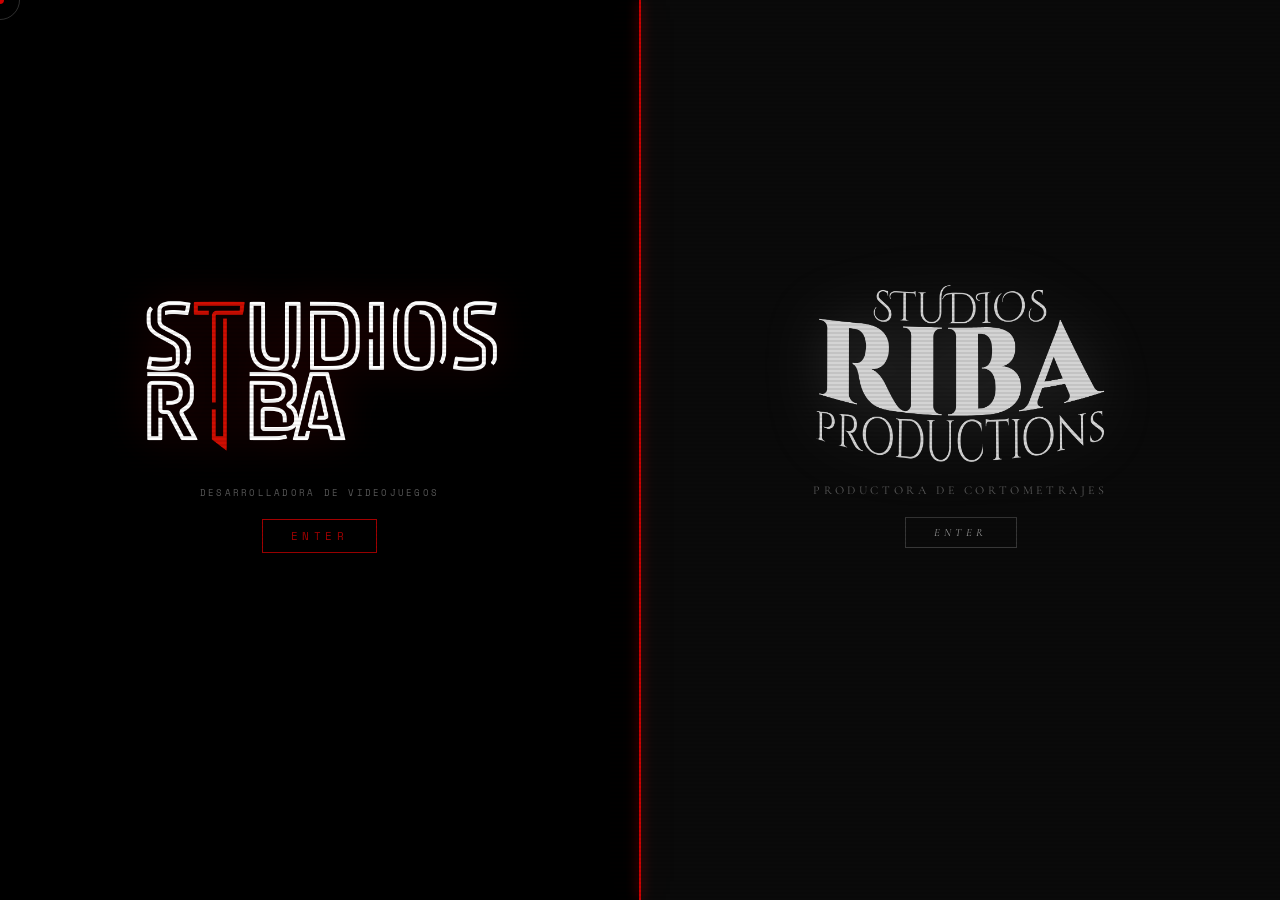
<file: index.html>
<!DOCTYPE html>
<html lang="es">
<head>
  <meta charset="UTF-8">
  <meta name="google-site-verification" content="TAxNUPT2bfT8zzuowsMSgGq5HZyC8T_v-_BbDSbmfPc" />
  <meta name="viewport" content="width=device-width, initial-scale=1.0">
  <meta name="description" content="Studios Riba — Desarrolladora independiente de videojuegos inmersivos y productora de cortometrajes de autor. Elige tu universo: Juega o mira.">
  <meta name="keywords" content="Studios Riba, videojuegos indie, cortometrajes, cine independiente, desarrollo de videojuegos, España">
  
  <!-- OpenGraph / Social Media -->
  <meta property="og:title" content="Studios Riba — Elige tu universo">
  <meta property="og:description" content="Desarrolladora independiente de videojuegos y productora de cortometrajes. Entra y elige tu universo.">
  <meta property="og:type" content="website">
  <meta property="og:image" content="/media/favicon.jpg">
  <meta property="og:url" content="https://studiosriba.github.io">
  
  <!-- Twitter -->
  <meta name="twitter:card" content="summary_large_image">
  <meta name="twitter:site" content="@_studiosriba">
  <meta name="twitter:title" content="Studios Riba — Elige tu universo">
  <meta name="twitter:description" content="Desarrolladora independiente de videojuegos y productora de cortometrajes. Entra y elige tu universo.">
  <meta name="twitter:image" content="/media/favicon.jpg">

  <title>Studios Riba — Elige tu universo</title>
  <!-- Google Fonts -->
  <link rel="preconnect" href="https://fonts.googleapis.com">
  <link rel="preconnect" href="https://fonts.gstatic.com" crossorigin>
  <link href="https://fonts.googleapis.com/css2?family=Bebas+Neue&family=Space+Mono:ital,wght@0,400;0,700;1,400&family=Cormorant+Garamond:ital,wght@0,300;0,400;0,600;0,700;1,300;1,400;1,600&family=Cormorant:ital,wght@0,300;0,400;1,300;1,400&display=swap" rel="stylesheet">
  <link rel="icon" type="image/jpeg" href="/media/favicon.jpg">
  <link rel="stylesheet" href="/style.css">
</head>
<body data-page="index" class="scanlines">

  <!-- ── LOADER ─────────────────────────────────────────────────── -->
  <div id="loader" role="status" aria-label="Cargando Studios Riba">
    <div class="loader-content">
      <img src="/media/StudiosRiba.png" alt="Studios Riba" class="loader-logo">
    </div>
  </div>

  <!-- ── PAGE FLASH ─────────────────────────────────────────────── -->
  <div id="page-flash" aria-hidden="true"></div>

  <!-- ── CURSOR ─────────────────────────────────────────────────── -->
  <div id="cursor-dot" aria-hidden="true"></div>
  <div id="cursor-trail" aria-hidden="true"></div>

  <!-- ── PARTICLES ──────────────────────────────────────────────── -->
  <canvas id="particle-canvas" aria-hidden="true"></canvas>

  <!-- ── SPLIT SCREEN ───────────────────────────────────────────── -->
  <main class="split-screen" id="main-content">

    <!-- LEFT: Studios Riba -->
    <section
      class="split-left"
      data-side="sr"
      role="button"
      tabindex="0"
      aria-label="Entrar a Studios Riba, desarrolladora de videojuegos">
      <div class="split-content">
        <div class="split-logo">
          <img src="/media/StudiosRiba.png" alt="Studios Riba logo" width="360" height="180">
        </div>
        <p class="split-sublabel">Desarrolladora de Videojuegos</p>
        <span class="split-label" aria-hidden="true">ENTER</span>
        <p class="split-description">
          Creando mundos interactivos desde el código hasta la experiencia.
        </p>
      </div>
    </section>

    <!-- Divider -->
    <div class="divider-line" aria-hidden="true"></div>

    <!-- RIGHT: Studios Riba Productions -->
    <section
      class="split-right"
      data-side="srp"
      role="button"
      tabindex="0"
      aria-label="Entrar a Studios Riba Productions, productora de cortometrajes">
      <div class="split-content">
        <div class="split-logo">
          <img src="/media/SRProductions.png" alt="Studios Riba Productions logo" width="360" height="180">
        </div>
        <p class="split-sublabel">Productora de Cortometrajes</p>
        <span class="split-label" aria-hidden="true">ENTER</span>
        <p class="split-description">
          Historias que trascienden la pantalla y perduran en la memoria.
        </p>
      </div>
    </section>

  </main>

  <script src="/script.js"></script>
</body>
</html>
</file>
<file: style.css>
/* ═══════════════════════════════════════════════════════════════════
   STUDIOS RIBA — style.css
   Global styles + per-page overrides via body[data-page]
   ═══════════════════════════════════════════════════════════════════ */

/* ── GOOGLE FONTS ───────────────────────────────────────────────── */
@import url('https://fonts.googleapis.com/css2?family=Bebas+Neue&family=Space+Mono:ital,wght@0,400;0,700;1,400&family=Cormorant+Garamond:ital,wght@0,300;0,400;0,600;0,700;1,300;1,400;1,600&family=Cormorant:ital,wght@0,300;0,400;1,300;1,400&display=swap');

/* ── CSS VARIABLES ──────────────────────────────────────────────── */
:root {
  --sr-red:    #CC0000;
  --sr-white:  #FFFFFF;
  --sr-black:  #000000;
  --sr-dark:   #1A1A1A;
  --sr-dark2:  #2A2A2A;
  --srp-silver:#C8C8C8;
  --srp-warm:  #F0EDE8;
  --srp-mid:   #888888;

  --transition-fast: 0.3s ease;
  --transition-med:  0.6s cubic-bezier(0.16, 1, 0.3, 1);
  --transition-slow: 1.2s cubic-bezier(0.16, 1, 0.3, 1);

  --font-sr-display: 'Bebas Neue', sans-serif;
  --font-sr-body:    'Space Mono', monospace;
  --font-srp-display:'Cormorant Garamond', serif;
  --font-srp-body:   'Cormorant', serif;
}

/* ── RESET ──────────────────────────────────────────────────────── */
*, *::before, *::after {
  margin: 0;
  padding: 0;
  box-sizing: border-box;
}

html {
  scroll-behavior: smooth;
  overflow-x: hidden;
}

body {
  background: #000;
  color: #fff;
  cursor: none;
  overflow-x: hidden;
  -webkit-font-smoothing: antialiased;
}

body[data-page="srp"] {
  cursor: auto;
}

body[data-page="srp"] #cursor-dot,
body[data-page="srp"] #cursor-trail {
  opacity: 0;
}

body[data-page="srp"] * {
  cursor: auto;
}

body[data-page="srp"] .srp-film-card,
body[data-page="srp"] .srp-film-link,
body[data-page="srp"] .srp-movie-modal-close {
  cursor: pointer;
}

/* ── SCROLLBAR ──────────────────────────────────────────────────── */
::-webkit-scrollbar { width: 4px; }
::-webkit-scrollbar-track { background: #000; }

body[data-page="studios-riba"] ::-webkit-scrollbar-thumb { background: var(--sr-red); }
body[data-page="index"]        ::-webkit-scrollbar-thumb { background: var(--sr-red); }
body[data-page="srp"]          ::-webkit-scrollbar-thumb { background: var(--srp-silver); }

/* ── TEXT SELECTION ─────────────────────────────────────────────── */
body[data-page="studios-riba"] ::selection,
body[data-page="index"]        ::selection {
  background: var(--sr-red);
  color: #000;
}
body[data-page="srp"] ::selection {
  background: var(--srp-silver);
  color: #000;
}

/* ── CANVAS / OVERLAY ───────────────────────────────────────────── */
#particle-canvas {
  position: fixed;
  top: 0; left: 0;
  width: 100%; height: 100%;
  z-index: 0;
  pointer-events: none;
}

/* ── SCANLINES (Studios Riba pages) ────────────────────────────── */
body.scanlines::after {
  content: '';
  position: fixed;
  inset: 0;
  pointer-events: none;
  z-index: 5;
  background: repeating-linear-gradient(
    0deg,
    transparent,
    transparent 2px,
    rgba(0,0,0,0.08) 2px,
    rgba(0,0,0,0.08) 4px
  );
  animation: scanMove 8s linear infinite;
}

@keyframes scanMove {
  from { background-position: 0 0; }
  to   { background-position: 0 100%; }
}

/* ── GRAIN OVERLAY (Productions) ───────────────────────────────── */
body.grain::before {
  content: '';
  position: fixed;
  inset: -50%;
  width: 200%; height: 200%;
  pointer-events: none;
  z-index: 5;
  opacity: 0.055;
  background-image: url("data:image/svg+xml,%3Csvg viewBox='0 0 256 256' xmlns='http://www.w3.org/2000/svg'%3E%3Cfilter id='noise'%3E%3CfeTurbulence type='fractalNoise' baseFrequency='0.9' numOctaves='4' stitchTiles='stitch'/%3E%3C/filter%3E%3Crect width='100%25' height='100%25' filter='url(%23noise)' opacity='1'/%3E%3C/svg%3E");
  background-size: 256px 256px;
  animation: grainShift 0.5s steps(1) infinite;
}

@keyframes grainShift {
  0%   { transform: translate(0, 0); }
  25%  { transform: translate(-5%, 3%); }
  50%  { transform: translate(3%, -5%); }
  75%  { transform: translate(-3%, 6%); }
  100% { transform: translate(5%, -2%); }
}

/* ═══════════════════════════════════════════════════════════════════
   CURSOR
   ═══════════════════════════════════════════════════════════════════ */
#cursor-dot, #cursor-trail {
  position: fixed;
  top: 0; left: 0;
  pointer-events: none;
  z-index: 9999;
  transform: translate(-50%, -50%);
  transition: opacity 0.3s ease;
  will-change: transform;
}

body.cursor-system {
  cursor: auto;
}

body.cursor-system #cursor-dot,
body.cursor-system #cursor-trail {
  opacity: 0;
}

#cursor-dot {
  width: 8px; height: 8px;
  border-radius: 50%;
  background: var(--sr-red);
  z-index: 10000;
}

#cursor-trail {
  width: 40px; height: 40px;
  border-radius: 50%;
  border: 1px solid rgba(255,255,255,0.18);
  transition: transform 0.08s linear, width 0.3s ease, height 0.3s ease, border-color 0.3s ease;
}

/* SRP cursor variant */
body[data-page="srp"] #cursor-dot {
  background: var(--srp-silver);
  border: none;
  width: 6px; height: 6px;
  border-radius: 50%;
  position: fixed; /* needed for absolute children */
}
body[data-page="srp"] #cursor-dot::before,
body[data-page="srp"] #cursor-dot::after {
  content: none;
}

body[data-page="srp"] #cursor-trail {
  display: none;
}

/* Expanded state */
#cursor-dot.expanded {
  transform: translate(-50%, -50%) scale(2.5);
}
body[data-page="srp"] #cursor-dot.expanded {
  transform: translate(-50%, -50%) scale(1.5) rotate(45deg);
}

/* ═══════════════════════════════════════════════════════════════════
   LOADER
   ═══════════════════════════════════════════════════════════════════ */
#loader {
  position: fixed;
  inset: 0;
  z-index: 10000;
  background: #000;
  display: flex;
  align-items: center;
  justify-content: center;
  clip-path: inset(0 0 0% 0);
  transition: clip-path 0.8s ease-in;
}

#loader.exit {
  clip-path: inset(100% 0 0% 0);
}

.loader-content {
  display: flex;
  align-items: center;
  justify-content: center;
  opacity: 0;
  transform: scale(0.8);
  animation: loaderReveal 0.6s cubic-bezier(0.16, 1, 0.3, 1) 0.2s forwards;
}

@keyframes loaderReveal {
  to { opacity: 1; transform: scale(1); }
}

.loader-logo {
  max-height: 72px;
  max-width: 320px;
  object-fit: contain;
  filter: drop-shadow(0 0 24px rgba(204,0,0,0.25));
}

.loader-logo-srp {
  filter: drop-shadow(0 0 32px rgba(200,200,200,0.18));
}

/* ── PAGE FLASH ─────────────────────────────────────────────────── */
#page-flash {
  position: fixed;
  inset: 0;
  z-index: 9998;
  background: #fff;
  opacity: 0;
  pointer-events: none;
  display: none;
}

/* ═══════════════════════════════════════════════════════════════════
   NAV — SHARED
   ═══════════════════════════════════════════════════════════════════ */
nav {
  position: fixed;
  top: 0; width: 100%;
  z-index: 1000;
  padding: 24px 48px;
  display: flex;
  justify-content: space-between;
  align-items: center;
  background: transparent;
  border-bottom: 1px solid rgba(255,255,255,0.04);
  transition: background 0.4s ease, backdrop-filter 0.4s ease;
}

nav, nav *,
.nav-mobile-menu, .nav-mobile-menu * {
  cursor: auto;
}

nav.scrolled {
  background: rgba(0,0,0,0.92);
  backdrop-filter: blur(12px);
  -webkit-backdrop-filter: blur(12px);
}

.nav-logo { display: flex; align-items: center; }
.nav-logo img {
  height: 40px;
  object-fit: contain;
  transform-origin: left center;
  transition: transform var(--transition-fast), filter 0.3s ease;
}
.nav-logo img:hover { transform: scale(1.05); }

.nav-links {
  display: flex;
  gap: 40px;
  list-style: none;
  align-items: center;
}

.nav-links a {
  text-decoration: none;
  transition: color var(--transition-fast);
  position: relative;
}

.nav-links a::after {
  content: '';
  position: absolute;
  bottom: -2px; left: 0;
  width: 0%; height: 1px;
  transition: width var(--transition-fast);
}

.nav-links a:hover::after { width: 100%; }

/* SR nav */
nav.nav-sr .nav-links a {
  font-family: var(--font-sr-body);
  font-size: 11px;
  letter-spacing: 0.2em;
  text-transform: uppercase;
  color: rgba(255,255,255,0.7);
}
nav.nav-sr .nav-links a:hover { color: var(--sr-red); }
nav.nav-sr .nav-links a::after { background: var(--sr-red); }

/* SRP nav */
nav.nav-srp .nav-links a {
  font-family: var(--font-srp-display);
  font-size: 13px;
  letter-spacing: 0.28em;
  text-transform: uppercase;
  color: var(--srp-mid);
  font-style: italic;
}
nav.nav-srp .nav-links a:hover { color: #fff; }
nav.nav-srp .nav-links a::after { background: var(--srp-silver); }


nav.nav-srp .nav-links {
  flex-wrap: wrap;
  justify-content: center;
  gap: 22px 28px;
}

@media (max-width: 1200px) {
  nav.nav-srp .nav-links a { font-size: 12px; letter-spacing: 0.22em; }
}

/* Nav switch button */
.nav-switch {
  text-decoration: none;
  padding: 12px 24px;
  transition: background var(--transition-fast), color var(--transition-fast);
  white-space: nowrap;
  display: inline-flex;
  align-items: center;
  justify-content: center;
}

nav.nav-sr .nav-switch {
  border: 1px solid var(--sr-red);
  color: var(--sr-red);
  font-family: var(--font-sr-body);
  font-size: 10px;
  letter-spacing: 0.25em;
  text-transform: uppercase;
}
nav.nav-sr .nav-switch:hover {
  background: var(--sr-red);
  color: #000;
}

nav.nav-srp .nav-switch {
  border: 1px solid rgba(200,200,200,0.4);
  color: var(--srp-silver);
  font-family: var(--font-srp-display);
  font-size: 12px;
  letter-spacing: 0.25em;
  text-transform: uppercase;
  font-style: italic;
}
nav.nav-srp .nav-switch:hover {
  background: var(--srp-silver);
  color: #000;
}

/* Hamburger */
.nav-hamburger {
  display: none;
  flex-direction: column;
  gap: 5px;
  background: none;
  border: none;
  cursor: none;
  padding: 4px;
}
.nav-hamburger span {
  display: block;
  width: 24px; height: 2px;
  background: #fff;
  transition: all 0.3s ease;
  transform-origin: center;
}
.nav-hamburger.open span:nth-child(1) { transform: rotate(45deg) translate(5px, 5px); }
.nav-hamburger.open span:nth-child(2) { opacity: 0; }
.nav-hamburger.open span:nth-child(3) { transform: rotate(-45deg) translate(5px, -5px); }

/* Mobile menu overlay */
.nav-mobile-menu {
  display: none;
  position: fixed;
  inset: 0;
  z-index: 999;
  background: rgba(0,0,0,0.97);
  flex-direction: column;
  align-items: center;
  justify-content: center;
  gap: 32px;
  opacity: 0;
  transition: opacity 0.3s ease;
}
.nav-mobile-menu.open {
  display: flex;
  opacity: 1;
}
.nav-mobile-menu a {
  text-decoration: none;
  font-size: 32px;
  color: #fff;
  transition: color 0.3s ease;
}
nav.nav-sr .nav-mobile-menu a { font-family: var(--font-sr-display); letter-spacing: 0.1em; }
nav.nav-srp .nav-mobile-menu a { font-family: var(--font-srp-display); font-weight: 300; }
.nav-mobile-menu a:hover { color: var(--sr-red); }
nav.nav-srp .nav-mobile-menu a:hover { color: var(--srp-silver); }

/* ═══════════════════════════════════════════════════════════════════
   SCROLL REVEAL
   ═══════════════════════════════════════════════════════════════════ */
.reveal {
  opacity: 0;
  transform: translateY(40px);
  transition: opacity 0.8s ease, transform 0.8s cubic-bezier(0.16, 1, 0.3, 1);
  transition-delay: var(--delay, 0s);
}
.reveal.visible { opacity: 1; transform: translateY(0); }

.reveal-left {
  opacity: 0;
  transform: translateX(-60px);
  transition: opacity 0.8s ease, transform 0.8s cubic-bezier(0.16, 1, 0.3, 1);
  transition-delay: var(--delay, 0s);
}
.reveal-left.visible { opacity: 1; transform: translateX(0); }

.reveal-right {
  opacity: 0;
  transform: translateX(60px);
  transition: opacity 0.8s ease, transform 0.8s cubic-bezier(0.16, 1, 0.3, 1);
  transition-delay: var(--delay, 0s);
}
.reveal-right.visible { opacity: 1; transform: translateX(0); }

.reveal-scale {
  opacity: 0;
  transform: scale(0.9);
  transition: opacity 0.8s ease, transform 0.8s cubic-bezier(0.16, 1, 0.3, 1);
  transition-delay: var(--delay, 0s);
}
.reveal-scale.visible { opacity: 1; transform: scale(1); }

/* ═══════════════════════════════════════════════════════════════════
   INDEX — SPLIT SCREEN
   ═══════════════════════════════════════════════════════════════════ */
.split-screen {
  display: flex;
  height: 100vh;
  overflow: hidden;
  position: relative;
  z-index: 1;
}

.split-left,
.split-right {
  flex: 1;
  position: relative;
  overflow: hidden;
  transition: flex var(--transition-med);
  cursor: none;
}

.split-left:hover  { flex: 1.3; }
.split-left:hover  ~ .split-right { flex: 0.7; }
.split-right:hover { flex: 1.3; }
.split-screen:has(.split-right:hover) .split-left { flex: 0.7; }

.split-left  { background: #000; }
.split-right { background: #0A0A0A; }

/* Entry animations */
.split-left {
  animation: slideFromLeft 1s cubic-bezier(0.16, 1, 0.3, 1) both;
}
.split-right {
  animation: slideFromRight 1s cubic-bezier(0.16, 1, 0.3, 1) both;
}
@keyframes slideFromLeft  { from { transform: translateX(-100%); } to { transform: translateX(0); } }
@keyframes slideFromRight { from { transform: translateX(100%);  } to { transform: translateX(0); } }

.divider-line {
  flex: 0 0 2px;
  align-self: stretch;
  background: var(--sr-red);
  z-index: 10;
  pointer-events: none;
  box-shadow: 0 0 12px var(--sr-red), 0 0 40px rgba(204,0,0,0.3);
  animation: dividerReveal 0.6s ease-out 0.8s backwards;
  transform-origin: top center;
}
@keyframes dividerReveal { from { opacity: 0; } to { opacity: 1; } }

.split-content {
  position: absolute;
  inset: 0;
  display: flex;
  flex-direction: column;
  align-items: center;
  justify-content: center;
  gap: 20px;
  padding: 40px;
  animation: contentReveal 0.8s ease 0.9s both;
}
@keyframes contentReveal { from { opacity: 0; } to { opacity: 1; } }

.split-logo {
  display: flex;
  align-items: center;
  justify-content: center;
  width: 100%;
}

.split-logo img {
  max-width: 70%;
  max-height: 38vh;
  object-fit: contain;
  transition: transform 0.6s cubic-bezier(0.16, 1, 0.3, 1), filter 0.4s ease;
}

.split-left .split-logo img {
  filter: drop-shadow(0 0 20px rgba(204,0,0,0.3));
}
.split-right .split-logo img {
  filter: drop-shadow(0 0 30px rgba(200,200,200,0.2));
}

.split-left:hover .split-logo img {
  transform: scale(1.06);
  filter: drop-shadow(0 0 40px rgba(204,0,0,0.7));
}
.split-right:hover .split-logo img {
  transform: scale(1.06);
  filter: drop-shadow(0 0 50px rgba(200,200,200,0.45));
}

.split-sublabel {
  font-family: var(--font-srp-display);
  font-size: 12px;
  letter-spacing: 0.3em;
  color: rgba(255,255,255,0.35);
  text-transform: uppercase;
}

.split-left .split-sublabel {
  font-family: var(--font-sr-body);
  font-size: 9px;
  letter-spacing: 0.25em;
}

.split-label {
  display: inline-block;
  padding: 8px 28px;
  font-size: 11px;
  letter-spacing: 0.4em;
  text-transform: uppercase;
  transition: all 0.3s ease;
  opacity: 0.8;
}

.split-left .split-label {
  font-family: var(--font-sr-body);
  color: var(--sr-red);
  border: 1px solid var(--sr-red);
  animation: blinkLabel 2s ease-in-out infinite;
}
.split-right .split-label {
  font-family: var(--font-srp-display);
  font-style: italic;
  color: var(--srp-silver);
  border: 1px solid rgba(200,200,200,0.3);
  animation: shimmerLabel 3s ease-in-out infinite;
}

@keyframes blinkLabel {
  0%, 100% { opacity: 0.8; }
  50%       { opacity: 0.3; }
}
@keyframes shimmerLabel {
  0%, 100% { opacity: 0.8; }
  50%       { opacity: 0.5; }
}

.split-description {
  font-size: 11px;
  color: rgba(255,255,255,0.35);
  text-align: center;
  max-width: 260px;
  line-height: 1.9;
  opacity: 0;
  transform: translateY(10px);
  transition: opacity 0.4s ease, transform 0.4s ease;
}
.split-left .split-description  { font-family: var(--font-sr-body); }
.split-right .split-description { font-family: var(--font-srp-body); font-size: 13px; font-style: italic; }

.split-left:hover  .split-description { opacity: 1; transform: translateY(0); }
.split-right:hover .split-description { opacity: 1; transform: translateY(0); }

.split-left:hover  .split-label { background: rgba(204,0,0,0.08); }
.split-right:hover .split-label { background: rgba(200,200,200,0.06); }

/* ═══════════════════════════════════════════════════════════════════
   STUDIOSRIBA.HTML — HERO
   ═══════════════════════════════════════════════════════════════════ */
.sr-hero {
  height: 100vh;
  background: #000;
  position: relative;
  overflow: hidden;
  display: flex;
  align-items: center;
  justify-content: center;
  z-index: 1;
}

.sr-hero-bg {
  position: absolute;
  inset: 0;
  background: radial-gradient(ellipse 60% 60% at 50% 50%,
    rgba(204,0,0,0.06) 0%, transparent 70%);
}

.sr-hero-bg::after {
  content: '';
  position: absolute;
  inset: 0;
  opacity: 0.06;
  background-image:
    linear-gradient(rgba(255,255,255,0.08) 1px, transparent 1px),
    linear-gradient(90deg, rgba(255,255,255,0.08) 1px, transparent 1px);
  background-size: 60px 60px;
}

.sr-hero-content {
  position: relative;
  z-index: 2;
  text-align: center;
  display: flex;
  flex-direction: column;
  align-items: center;
  gap: 16px;
}

/* ── SR HERO LOGO IMAGE ─────────────────────────────────────────── */
.sr-hero-logo {
  max-width: min(58vw, 520px);
  max-height: 38vh;
  object-fit: contain;
  filter: drop-shadow(0 0 28px rgba(204,0,0,0.3));
  opacity: 0;
  transform: scale(0.88) translateY(-12px);
  transition: opacity 0.9s cubic-bezier(0.16, 1, 0.3, 1),
              transform 0.9s cubic-bezier(0.16, 1, 0.3, 1),
              filter 0.5s ease;
}

.sr-hero-logo.visible {
  opacity: 1;
  transform: scale(1) translateY(0);
}

.sr-hero-logo.pulse-once {
  animation: logoPulse 0.45s ease;
}

@keyframes logoPulse {
  0%   { transform: scale(1); }
  50%  { transform: scale(1.025); filter: drop-shadow(0 0 48px rgba(204,0,0,0.55)); }
  100% { transform: scale(1); }
}

.sr-hero-subtitle {
  font-family: var(--font-sr-body);
  font-size: 11px;
  letter-spacing: 0.3em;
  color: var(--sr-red);
  text-transform: uppercase;
  min-height: 1.5em;
}

.sr-scroll-indicator {
  position: absolute;
  bottom: 40px;
  left: 50%;
  transform: translateX(-50%);
  width: 1px;
  height: 60px;
  background: linear-gradient(var(--sr-red), transparent);
  animation: pulseDown 2s ease-in-out infinite;
}
@keyframes pulseDown {
  0%, 100% { transform: translateX(-50%) translateY(0); opacity: 1; }
  50%       { transform: translateX(-50%) translateY(10px); opacity: 0.3; }
}

/* ── SR ABOUT ───────────────────────────────────────────────────── */
.sr-about {
  padding: 160px 0;
  background: #000;
  position: relative;
  z-index: 1;
}

.sr-about-inner {
  display: grid;
  grid-template-columns: 1fr 1fr;
  gap: 80px;
  max-width: 1200px;
  margin: 0 auto;
  padding: 0 48px;
  align-items: center;
}

.sr-section-tag {
  display: block;
  font-family: var(--font-sr-body);
  font-size: 10px;
  color: var(--sr-red);
  letter-spacing: 0.4em;
  text-transform: uppercase;
  margin-bottom: 24px;
}

.sr-about-text h2 {
  font-family: var(--font-sr-display);
  font-size: clamp(52px, 7vw, 80px);
  line-height: 0.95;
  color: #fff;
}

.sr-about-text p {
  font-family: var(--font-sr-body);
  font-size: 12px;
  color: rgba(255,255,255,0.55);
  line-height: 2.2;
  margin-top: 32px;
}

.sr-about-visual {
  position: relative;
  display: flex;
  align-items: center;
  justify-content: center;
  min-height: 300px;
  border: 1px solid rgba(204,0,0,0.2);
  background: rgba(204,0,0,0.02);
  overflow: hidden;
}

.sr-about-gif {
  width: 100%;
  max-width: 460px;
  height: auto;
  display: block;
  border-radius: 10px;
  box-shadow: 0 18px 40px rgba(0,0,0,0.45);
}

.sr-about-legacy {
  position: absolute;
  right: 16px;
  bottom: 14px;
  font-family: var(--font-sr-body);
  font-size: 10px;
  color: rgba(255,255,255,0.6);
  letter-spacing: 0.12em;
  text-transform: uppercase;
  background: rgba(0,0,0,0.5);
  padding: 6px 10px;
  border: 1px solid rgba(204,0,0,0.3);
  border-radius: 999px;
}

.sr-pixel-art {
  display: block;
  image-rendering: pixelated;
  max-width: 100%;
  transform-origin: center;
}

.sr-about-bg-text {
  position: absolute;
  font-family: var(--font-sr-display);
  font-size: 100px;
  color: rgba(204,0,0,0.05);
  line-height: 0.9;
  text-align: center;
  pointer-events: none;
  user-select: none;
  letter-spacing: 0.05em;
}

/* ── SR GAMES ───────────────────────────────────────────────────── */
.sr-games {
  padding: 120px 0;
  background: #0A0A0A;
  position: relative;
  z-index: 1;
}

.sr-section-header {
  max-width: 1200px;
  margin: 0 auto;
  padding: 0 48px 48px;
}

.sr-section-header h2 {
  font-family: var(--font-sr-display);
  font-size: clamp(48px, 6vw, 72px);
  line-height: 0.95;
  color: #fff;
  margin-top: 16px;
}

.sr-games-wrapper {
  max-width: 1100px;
  margin: 0 auto;
  padding: 0 48px;
}

.sr-games-wrapper .sr-section-header {
  max-width: none;
  padding: 0 0 40px;
}

.sr-games-grid {
  display: grid;
  grid-template-columns: repeat(3, 1fr);
  gap: 16px;
  width: 100%;
}

.sr-data-empty {
  font-family: var(--font-sr-body);
  font-size: 13px;
  color: rgba(255,255,255,0.5);
  letter-spacing: 0.08em;
  text-align: center;
  padding: 24px 0;
}

body[data-page="srp"] .sr-data-empty {
  font-family: var(--font-srp-display);
  font-style: italic;
  letter-spacing: 0.12em;
}

.sr-game-card {
  aspect-ratio: 3/4;
  position: relative;
  overflow: hidden;
  background: #111;
  cursor: none;
}

.sr-game-card-img {
  position: absolute;
  inset: 0;
  background-size: cover;
  background-position: center top;
  transform: scale(1);
  transition: transform 0.7s cubic-bezier(0.16, 1, 0.3, 1), filter 0.5s ease;
  filter: grayscale(70%) brightness(0.45);
}

.sr-game-card:hover .sr-game-card-img {
  transform: scale(1.06);
  filter: grayscale(0%) brightness(0.72);
}

.sr-game-card-overlay {
  position: absolute;
  inset: 0;
  background: linear-gradient(
    to bottom,
    rgba(0,0,0,0.05) 0%,
    rgba(0,0,0,0.1) 40%,
    rgba(0,0,0,0.75) 70%,
    rgba(0,0,0,0.97) 100%
  );
  border: 1px solid transparent;
  transition: border-color 0.35s ease;
  z-index: 1;
}

.sr-game-card:hover .sr-game-card-overlay {
  border-color: var(--sr-red);
}

.sr-play-indicator {
  position: absolute;
  top: 50%; left: 50%;
  transform: translate(-50%, -50%) scale(0);
  font-size: 20px;
  color: rgba(255,255,255,0.5);
  z-index: 2;
  transition: transform 0.4s cubic-bezier(0.16, 1, 0.3, 1);
  pointer-events: none;
}
.sr-game-card:hover .sr-play-indicator { transform: translate(-50%, -50%) scale(1); }

.sr-game-card-info {
  position: absolute;
  bottom: 0; left: 0; right: 0;
  padding: 18px 20px 22px;
  z-index: 2;
  transform: translateY(10px);
  opacity: 0;
  transition: transform 0.45s cubic-bezier(0.16,1,0.3,1), opacity 0.4s ease;
}

.sr-game-card:hover .sr-game-card-info {
  transform: translateY(0);
  opacity: 1;
}

.sr-game-genre {
  display: block;
  font-family: var(--font-sr-body);
  font-size: 9px;
  color: var(--sr-red);
  letter-spacing: 0.4em;
  text-transform: uppercase;
  margin-bottom: 6px;
}

.sr-game-title {
  font-family: var(--font-sr-display);
  font-size: clamp(22px, 2.2vw, 32px);
  color: #fff;
  line-height: 1;
  margin-bottom: 10px;
}

.sr-game-desc {
  font-family: var(--font-sr-body);
  font-size: 10px;
  line-height: 1.8;
  color: rgba(255,255,255,0.6);
  margin-top: 6px;
  line-height: 1.7;
}

/* ── SR TECH ────────────────────────────────────────────────────── */
.sr-tech {
  padding: 120px 48px;
  background: #000;
  position: relative;
  z-index: 1;
}

.sr-tech-inner {
  max-width: 1200px;
  margin: 0 auto;
}

.sr-tech-inner h2 {
  font-family: var(--font-sr-display);
  font-size: clamp(48px, 6vw, 72px);
  line-height: 0.95;
  color: #fff;
  margin-top: 16px;
  margin-bottom: 56px;
}

.sr-tech-list {
  display: flex;
  flex-wrap: wrap;
  gap: 16px;
  list-style: none;
}

.sr-tech-item {
  border: 1px solid rgba(204,0,0,0.25);
  padding: 12px 24px;
  font-family: var(--font-sr-body);
  font-size: 11px;
  color: rgba(255,255,255,0.55);
  letter-spacing: 0.2em;
  text-transform: uppercase;
  transition: all 0.3s ease;
  cursor: none;
}

.sr-tech-item:hover {
  border-color: var(--sr-red);
  color: #fff;
  background: rgba(204,0,0,0.06);
  transform: translateY(-2px);
}

/* ── SR GAME NUMBER ─────────────────────────────────────────────── */
.sr-game-number {
  position: absolute;
  top: 20px;
  left: 24px;
  font-family: var(--font-sr-body);
  font-size: 10px;
  letter-spacing: 0.3em;
  color: rgba(255,255,255,0.25);
  z-index: 3;
  transition: color 0.4s ease;
}
.sr-game-card:hover .sr-game-number {
  color: var(--sr-red);
}

/* ── SR GAME PLAY ICON ──────────────────────────────────────────── */
.sr-game-play-icon {
  display: inline-block;
  font-size: 13px;
  margin-right: 4px;
  transition: transform 0.3s ease;
}
.sr-game-play-link:hover .sr-game-play-icon {
  transform: translate(2px, -2px);
}

/* ── SR GAME CARD — VER MÁS ─────────────────────────────────────── */
.sr-game-card-more {
  background: #0d0d0d;
}

.sr-game-card-more-bg {
  position: absolute;
  inset: 0;
  background:
    radial-gradient(ellipse at 50% 50%, rgba(204,0,0,0.07) 0%, transparent 70%),
    repeating-linear-gradient(
      -45deg,
      transparent,
      transparent 18px,
      rgba(204,0,0,0.04) 18px,
      rgba(204,0,0,0.04) 19px
    );
  transition: opacity 0.4s ease;
}
.sr-game-card-more:hover .sr-game-card-more-bg {
  opacity: 1.4;
}

.sr-game-more-inner {
  position: absolute;
  inset: 0;
  display: flex;
  flex-direction: column;
  align-items: center;
  justify-content: center;
  gap: 8px;
  text-decoration: none;
  z-index: 2;
  border: 2px solid transparent;
  transition: border-color 0.3s ease;
}
.sr-game-card-more:hover .sr-game-more-inner {
  border-color: var(--sr-red);
}

.sr-game-more-label {
  font-family: var(--font-sr-display);
  font-size: clamp(28px, 3.5vw, 48px);
  color: #fff;
  letter-spacing: 0.1em;
  line-height: 1;
  transition: color 0.3s ease;
}
.sr-game-card-more:hover .sr-game-more-label {
  color: var(--sr-red);
}

.sr-game-more-arrow {
  font-size: clamp(24px, 3vw, 40px);
  color: var(--sr-red);
  display: inline-block;
  transition: transform 0.4s cubic-bezier(0.16, 1, 0.3, 1);
  line-height: 1;
}
.sr-game-card-more:hover .sr-game-more-arrow {
  transform: translate(5px, -5px);
}

.sr-game-more-sub {
  font-family: var(--font-sr-body);
  font-size: 9px;
  letter-spacing: 0.3em;
  color: rgba(255,255,255,0.3);
  text-transform: uppercase;
  margin-top: 4px;
}

/* ── SR GAME BADGE ──────────────────────────────────────────────── */
.sr-game-badge {
  display: inline-block;
  font-family: var(--font-sr-body);
  font-size: 8px;
  letter-spacing: 0.35em;
  color: #000;
  background: var(--sr-red);
  padding: 3px 10px;
  text-transform: uppercase;
  margin-bottom: 8px;
}

/* ── SR GAME PLAY LINK ──────────────────────────────────────────── */
.sr-game-play-link {
  display: inline-block;
  margin-top: 10px;
  font-family: var(--font-sr-body);
  font-size: 9px;
  letter-spacing: 0.3em;
  color: rgba(255,255,255,0.5);
  text-decoration: none;
  text-transform: uppercase;
  border-bottom: 1px solid rgba(204,0,0,0.3);
  padding-bottom: 2px;
  transition: color 0.3s ease, border-color 0.3s ease;
}
.sr-game-play-link:hover {
  color: var(--sr-red);
  border-color: var(--sr-red);
}

/* ── SR ITCH INLINE BUTTON ──────────────────────────────────────── */
.sr-itch-inline-btn {
  display: inline-block;
  margin-top: 36px;
  border: 1px solid rgba(204,0,0,0.5);
  color: var(--sr-red);
  font-family: var(--font-sr-body);
  font-size: 10px;
  letter-spacing: 0.3em;
  text-transform: uppercase;
  text-decoration: none;
  padding: 12px 32px;
  position: relative;
  overflow: hidden;
  transition: color 0.4s ease;
}
.sr-itch-inline-btn::before {
  content: '';
  position: absolute;
  inset: 0;
  background: var(--sr-red);
  transform: scaleX(0);
  transform-origin: left;
  transition: transform 0.4s ease;
  z-index: -1;
}
.sr-itch-inline-btn:hover { color: #000; }
.sr-itch-inline-btn:hover::before { transform: scaleX(1); }

/* ── SR ITCH BANNER ─────────────────────────────────────────────── */
.sr-itch-banner {
  padding: 120px 48px;
  background: #000;
  position: relative;
  z-index: 1;
  overflow: hidden;
}

.sr-itch-banner-line {
  position: absolute;
  top: 0; left: 0; right: 0;
  height: 1px;
  background: linear-gradient(90deg, transparent, var(--sr-red), transparent);
  opacity: 0.4;
}

.sr-itch-banner-inner {
  max-width: 1200px;
  margin: 0 auto;
  display: flex;
  align-items: center;
  justify-content: space-between;
  gap: 60px;
  flex-wrap: wrap;
}

.sr-itch-title {
  font-family: var(--font-sr-display);
  font-size: clamp(36px, 5vw, 72px);
  color: #fff;
  line-height: 1;
  margin-top: 16px;
}

.sr-itch-accent {
  color: var(--sr-red);
}

.sr-itch-sub {
  font-family: var(--font-sr-body);
  font-size: 11px;
  color: rgba(255,255,255,0.35);
  letter-spacing: 0.2em;
  margin-top: 16px;
  text-transform: uppercase;
}

.sr-itch-cta {
  display: flex;
  align-items: center;
  gap: 14px;
  flex-shrink: 0;
  border: 2px solid var(--sr-red);
  color: var(--sr-red);
  font-family: var(--font-sr-body);
  font-size: 13px;
  letter-spacing: 0.35em;
  text-transform: uppercase;
  text-decoration: none;
  padding: 20px 48px;
  position: relative;
  overflow: hidden;
  transition: color 0.4s ease;
  white-space: nowrap;
}
.sr-itch-cta::before {
  content: '';
  position: absolute;
  inset: 0;
  background: var(--sr-red);
  transform: scaleX(0);
  transform-origin: left;
  transition: transform 0.4s ease;
  z-index: -1;
}
.sr-itch-cta:hover { color: #000; }
.sr-itch-cta:hover::before { transform: scaleX(1); }

.sr-itch-cta-icon {
  font-size: 18px;
  line-height: 1;
  transition: transform 0.4s ease;
}
.sr-itch-cta:hover .sr-itch-cta-icon {
  transform: rotate(90deg);
}

/* ── SR CONTACT ─────────────────────────────────────────────────── */
.sr-contact {
  padding: 160px 48px;
  background: #0A0A0A;
  text-align: center;
  position: relative;
  z-index: 1;
}

.sr-contact-title {
  font-family: var(--font-sr-display);
  font-size: clamp(56px, 10vw, 120px);
  color: #fff;
  line-height: 0.9;
  margin-top: 16px;
}

.sr-contact-sub {
  font-family: var(--font-sr-body);
  font-size: 12px;
  color: rgba(255,255,255,0.4);
  letter-spacing: 0.2em;
  margin-top: 24px;
}

.sr-contact-cta {
  display: inline-flex;
  align-items: center;
  justify-content: center;
  margin-top: 48px;
  border: 1px solid rgba(204,0,0,0.5);
  color: #fff;
  font-family: var(--font-sr-body);
  font-size: 14px;
  letter-spacing: 0.1em;
  text-transform: lowercase;
  text-decoration: none;
  padding: 18px 48px;
  position: relative;
  overflow: hidden;
  transition: all 0.4s ease;
}

.sr-contact-cta:hover {
  border-color: var(--sr-red);
  color: #fff;
  box-shadow: 0 0 20px rgba(204,0,0,0.2);
}

.sr-social-links {
  display: flex;
  align-items: center;
  justify-content: center;
  gap: 32px;
  margin-top: 48px;
}

.sr-social-link {
  display: inline-flex;
  align-items: center;
  gap: 10px;
  color: rgba(255,255,255,0.4);
  font-family: var(--font-sr-body);
  font-size: 11px;
  letter-spacing: 0.2em;
  text-transform: uppercase;
  text-decoration: none;
  transition: color 0.3s ease;
}

.sr-social-link svg {
  transition: transform 0.3s cubic-bezier(0.16, 1, 0.3, 1);
}

.sr-social-link:hover {
  color: #fff;
}

.sr-social-link:hover svg {
  color: var(--sr-red);
  transform: translateY(-2px) scale(1.1);
}

.sr-contact-cta::before {
  content: '';
  position: absolute;
  inset: 0;
  background: var(--sr-red);
  transform: scaleX(0);
  transform-origin: left;
  transition: transform 0.4s ease;
  z-index: -1;
}

.sr-contact-cta:hover { color: #000; }
.sr-contact-cta:hover::before { transform: scaleX(1); }

/* ═══════════════════════════════════════════════════════════════════
   STUDIOSRIBAPRODUCTIONS.HTML — FILM SHOWCASE
   ═══════════════════════════════════════════════════════════════════ */

/* ── SRP FILMS SECTION ──────────────────────────────────────────── */
.srp-films {
  padding: 120px 0;
  background: #000;
  position: relative;
  z-index: 1;
}

.srp-section-header {
  max-width: 1100px;
  margin: 0 auto;
  padding: 0 48px 64px;
  text-align: center;
}

.srp-section-title {
  font-family: var(--font-srp-display);
  font-size: clamp(48px, 6vw, 80px);
  color: var(--srp-warm);
  font-weight: 300;
  font-style: italic;
  line-height: 1;
  margin-top: 16px;
}

/* ── SRP FILM SHOWCASE ──────────────────────────────────────────── */
.srp-film-showcase {
  max-width: 1000px;
  margin: 0 auto;
  padding: 0 48px;
  display: flex;
  align-items: flex-start;
  gap: 64px;
}

/* ── Poster ──────────────────────────────────────────────────────── */
.srp-film-poster {
  flex: 0 0 300px;
  position: relative;
}

.srp-film-poster-img {
  width: 100%;
  display: block;
  object-fit: cover;
  box-shadow:
    0 24px 60px rgba(0,0,0,0.8),
    0 0 0 1px rgba(200,200,200,0.08);
  transition: transform 0.5s cubic-bezier(0.16, 1, 0.3, 1),
              box-shadow 0.5s ease;
}

.srp-film-poster:hover .srp-film-poster-img {
  transform: translateY(-6px);
  box-shadow:
    0 36px 80px rgba(0,0,0,0.9),
    0 0 0 1px rgba(200,200,200,0.15);
}

.srp-film-poster-glow {
  position: absolute;
  bottom: -20px;
  left: 10%;
  right: 10%;
  height: 60px;
  background: radial-gradient(ellipse, rgba(200,200,200,0.12), transparent 70%);
  filter: blur(12px);
  pointer-events: none;
}

/* ── Detail panel ────────────────────────────────────────────────── */
.srp-film-detail {
  flex: 1;
  padding-top: 8px;
}

.srp-film-eyebrow {
  display: block;
  font-family: var(--font-srp-display);
  font-size: 11px;
  letter-spacing: 0.5em;
  color: var(--srp-mid);
  text-transform: uppercase;
  font-style: italic;
  margin-bottom: 20px;
}

.srp-film-detail-title {
  font-family: var(--font-srp-display);
  font-size: clamp(36px, 4.5vw, 60px);
  color: var(--srp-warm);
  font-weight: 300;
  font-style: italic;
  line-height: 1.05;
  margin-bottom: 28px;
}

.srp-film-divider {
  width: 48px;
  height: 1px;
  background: rgba(200,200,200,0.25);
  margin-bottom: 28px;
}

.srp-film-synopsis {
  font-family: var(--font-srp-body);
  font-size: 15px;
  font-style: italic;
  color: rgba(200,200,200,0.6);
  line-height: 1.9;
  margin-bottom: 40px;
  max-width: 480px;
}

body.modal-open {
  overflow: hidden;
}

#srp-movies-container {
  max-width: 1240px;
  margin: 0 auto;
  padding: 0 48px 120px;
  display: grid;
  grid-template-columns: repeat(auto-fit, minmax(220px, 320px));
  gap: 28px;
  justify-content: center;
  justify-items: center;
}

#srp-movies-container.srp-movies-container--focused {
  padding-bottom: 160px;
  gap: 42px;
}

.srp-film-card {
  appearance: none;
  border: 0;
  background: none;
  padding: 0;
  text-align: left;
  cursor: none;
  width: 100%;
  max-width: 320px;
  position: relative;
}

.srp-film-card:focus-visible {
  outline: 2px solid rgba(200,200,200,0.7);
  outline-offset: 6px;
}

.srp-film-card-frame {
  display: block;
  position: relative;
  aspect-ratio: 2 / 3;
  overflow: hidden;
  border-radius: 14px;
  background: rgba(255,255,255,0.02);
  box-shadow:
    0 24px 60px rgba(0,0,0,0.82),
    0 0 0 1px rgba(200,200,200,0.08);
}

.srp-film-card .srp-film-poster-img {
  width: 100%;
  height: 100%;
  object-fit: cover;
  transform: scale(1.01);
  transition: transform 0.6s cubic-bezier(0.16, 1, 0.3, 1), filter 0.6s ease;
}

.srp-film-card:hover .srp-film-poster-img,
.srp-film-card:focus-visible .srp-film-poster-img {
  transform: scale(1.06);
}

.srp-film-card-overlay {
  position: absolute;
  inset: 0;
  background: linear-gradient(180deg, rgba(0,0,0,0) 40%, rgba(0,0,0,0.45) 100%);
  opacity: 0;
  transition: opacity 0.45s ease;
}

.srp-film-card:hover .srp-film-card-overlay,
.srp-film-card:focus-visible .srp-film-card-overlay {
  opacity: 1;
}

.srp-film-card-cta {
  position: absolute;
  left: 50%;
  bottom: 18px;
  transform: translateX(-50%) translateY(8px);
  opacity: 0;
  padding: 10px 18px;
  border: 1px solid rgba(255,255,255,0.35);
  background: rgba(0,0,0,0.52);
  border-radius: 999px;
  font-family: var(--font-srp-display);
  font-size: 11px;
  letter-spacing: 0.32em;
  color: #fff;
  white-space: nowrap;
  transition: opacity 0.45s ease, transform 0.45s ease;
}

.srp-film-card:hover .srp-film-card-cta,
.srp-film-card:focus-visible .srp-film-card-cta {
  opacity: 1;
  transform: translateX(-50%) translateY(0);
}

.srp-film-card .srp-film-poster-glow {
  bottom: -26px;
}

body[data-page="srp"] .srp-film-link-tertiary {
  border: 1px solid rgba(200,200,200,0.28);
  color: var(--srp-silver);
}

body[data-page="srp"] .srp-film-link-tertiary::before {
  background: rgba(200,200,200,0.1);
}

body[data-page="srp"] .srp-film-link-tertiary:hover {
  color: #fff;
}

.srp-movie-modal {
  position: fixed;
  inset: 0;
  z-index: 10020;
  display: none;
  align-items: center;
  justify-content: center;
  padding: 22px;
}

.srp-movie-modal.open {
  display: flex;
}

.srp-movie-modal-backdrop {
  position: absolute;
  inset: 0;
  background: rgba(0,0,0,0.84);
  backdrop-filter: blur(18px);
}

.srp-movie-modal-panel {
  position: relative;
  width: min(1100px, 100%);
  max-height: min(90vh, 900px);
  overflow: auto;
  border-radius: 28px;
  border: 1px solid rgba(200,200,200,0.16);
  background:
    radial-gradient(ellipse at top, rgba(255,255,255,0.05), transparent 55%),
    linear-gradient(180deg, rgba(12,12,12,0.98), rgba(6,6,6,0.98));
  box-shadow: 0 40px 120px rgba(0,0,0,0.75);
  padding: 28px;
}

.srp-movie-modal-close {
  position: absolute;
  top: 18px;
  right: 18px;
  z-index: 2;
  width: 46px;
  height: 46px;
  border-radius: 50%;
  border: 1px solid rgba(200,200,200,0.22);
  background: rgba(0,0,0,0.42);
  color: #fff;
  font-size: 28px;
  line-height: 1;
  cursor: none;
}

.srp-movie-modal-content {
  display: grid;
  grid-template-columns: minmax(240px, 360px) minmax(0, 1fr);
  gap: 34px;
  align-items: start;
}

.srp-movie-modal-poster {
  position: relative;
  border-radius: 18px;
  overflow: hidden;
  box-shadow:
    0 24px 60px rgba(0,0,0,0.75),
    0 0 0 1px rgba(200,200,200,0.1);
}

.srp-movie-modal-poster-img {
  width: 100%;
  display: block;
  aspect-ratio: 2 / 3;
  object-fit: cover;
}

.srp-movie-modal-copy {
  padding: 10px 6px 10px 0;
}

.srp-movie-modal-title {
  font-family: var(--font-srp-display);
  font-size: clamp(38px, 5vw, 72px);
  font-style: italic;
  font-weight: 300;
  line-height: 0.98;
  color: var(--srp-warm);
  margin-bottom: 22px;
}

.srp-movie-modal-synopsis {
  font-family: var(--font-srp-body);
  font-size: 18px;
  font-style: italic;
  line-height: 1.9;
  color: rgba(240,237,232,0.72);
  margin-bottom: 30px;
  max-width: 44ch;
}

.srp-movie-modal-links {
  margin-top: 8px;
}

@media (max-width: 980px) {
  #srp-movies-container {
    padding: 0 24px 96px;
    gap: 20px;
    grid-template-columns: repeat(auto-fit, minmax(150px, 1fr));
  }

  .srp-movie-modal-panel {
    padding: 22px;
  }

  .srp-movie-modal-content {
    grid-template-columns: 1fr;
    gap: 22px;
  }

  .srp-movie-modal-copy {
    padding: 0;
  }

  .srp-movie-modal-title {
    margin-bottom: 18px;
  }

  .srp-movie-modal-synopsis {
    max-width: none;
    font-size: 16px;
  }
}

@media (max-width: 640px) {
  #srp-movies-container {
    padding: 0 18px 88px;
    grid-template-columns: repeat(2, minmax(0, 1fr));
    gap: 14px;
  }

  .srp-film-card-cta {
    font-size: 9px;
    letter-spacing: 0.24em;
    padding: 8px 12px;
  }

  .srp-movie-modal {
    padding: 12px;
  }

  .srp-movie-modal-panel {
    padding: 18px;
    border-radius: 22px;
    max-height: 94vh;
  }

  .srp-movie-modal-close {
    top: 12px;
    right: 12px;
    width: 40px;
    height: 40px;
    font-size: 24px;
  }
}

/* ── Film links ──────────────────────────────────────────────────── */
.srp-film-links {
  display: flex;
  flex-wrap: wrap;
  gap: 16px;
}

.srp-film-link {
  display: inline-flex;
  align-items: center;
  gap: 10px;
  text-decoration: none;
  font-family: var(--font-srp-display);
  font-size: 12px;
  letter-spacing: 0.4em;
  text-transform: uppercase;
  padding: 14px 36px;
  position: relative;
  overflow: hidden;
  transition: color 0.4s ease;
  white-space: nowrap;
}

.srp-film-link-logo {
  width: 22px;
  height: 22px;
  object-fit: contain;
  filter: drop-shadow(0 0 10px rgba(0,0,0,0.6));
  opacity: 0.9;
  transition: transform 0.3s ease, opacity 0.3s ease;
}

.srp-film-link:hover .srp-film-link-logo {
  transform: translateY(-1px) scale(1.05);
  opacity: 1;
}

.srp-film-link::before {
  content: '';
  position: absolute;
  inset: 0;
  transform: scaleX(0);
  transform-origin: left;
  transition: transform 0.4s ease;
  z-index: -1;
}

.srp-film-link-icon {
  font-size: 14px;
  transition: transform 0.3s ease;
}

/* Primary — Nexo.TV */
.srp-film-link-primary {
  border: 1px solid rgba(200,200,200,0.6);
  color: #fff;
}
.srp-film-link-primary::before {
  background: rgba(200,200,200,0.12);
}
.srp-film-link-primary:hover { color: #fff; }
.srp-film-link-primary:hover::before { transform: scaleX(1); }
.srp-film-link-primary:hover .srp-film-link-icon { transform: scale(1.2); }

/* Secondary — TMDB */
.srp-film-link-secondary {
  border: 1px solid rgba(200,200,200,0.2);
  color: var(--srp-mid);
}
.srp-film-link-secondary::before {
  background: rgba(200,200,200,0.06);
}
.srp-film-link-secondary:hover { color: #fff; }
.srp-film-link-secondary:hover::before { transform: scaleX(1); }
.srp-film-link-secondary:hover .srp-film-link-icon { transform: translate(2px, -2px); }

/* ═══════════════════════════════════════════════════════════════════
   STUDIOSRIBAPRODUCTIONS.HTML — HERO
   ═══════════════════════════════════════════════════════════════════ */
.srp-hero {
  height: 100vh;
  background: #000;
  display: flex;
  flex-direction: column;
  align-items: center;
  justify-content: center;
  position: relative;
  overflow: hidden;
  z-index: 1;
}

.srp-hero-grain { position: absolute; inset: 0; z-index: 1; }

.srp-logo-sequence {
  position: relative;
  z-index: 2;
  text-align: center;
  display: flex;
  align-items: center;
  justify-content: center;
}

/* ── SRP HERO LOGO IMAGE ─────────────────────────────────────────── */
.srp-hero-logo {
  max-width: min(55vw, 500px);
  max-height: 44vh;
  object-fit: contain;
  filter: drop-shadow(0 0 50px rgba(200,200,200,0.12))
          drop-shadow(0 12px 32px rgba(0,0,0,0.6));
  opacity: 0;
  transform: scale(0.35);
  transition: opacity 1s cubic-bezier(0.16, 1, 0.3, 1),
              transform 1s cubic-bezier(0.16, 1, 0.3, 1),
              filter 0.6s ease;
}

.srp-hero-logo.visible {
  opacity: 1;
  transform: scale(1);
  filter: drop-shadow(0 0 60px rgba(200,200,200,0.18))
          drop-shadow(0 12px 40px rgba(0,0,0,0.7));
}

.srp-tagline {
  font-family: var(--font-srp-display);
  font-style: italic;
  font-size: 17px;
  color: rgba(200,200,200,0.45);
  margin-top: 40px;
  letter-spacing: 0.12em;
  position: relative;
  z-index: 2;
  opacity: 0;
  transition: opacity 1s ease;
}
.srp-tagline.visible { opacity: 1; }

.srp-scroll-line {
  position: absolute;
  bottom: 40px;
  left: 50%;
  transform: translateX(-50%);
  width: 1px;
  height: 60px;
  background: linear-gradient(var(--srp-silver), transparent);
  opacity: 0;
  z-index: 2;
  animation: none;
}
.srp-scroll-line.visible {
  opacity: 1;
  animation: srp-scrollPulse 2.5s ease-in-out infinite;
}
@keyframes srp-scrollPulse {
  0%, 100% { opacity: 0.6; transform: translateX(-50%) translateY(0); }
  50%       { opacity: 0.2; transform: translateX(-50%) translateY(10px); }
}

/* ── SRP PHILOSOPHY ─────────────────────────────────────────────── */
.srp-philosophy {
  padding: 200px 0;
  background: #000;
  position: relative;
  z-index: 1;
}

.srp-philosophy-inner {
  max-width: 800px;
  margin: 0 auto;
  padding: 0 48px;
  text-align: center;
}

.srp-eyebrow {
  display: block;
  font-family: var(--font-srp-display);
  font-size: 11px;
  letter-spacing: 0.5em;
  color: var(--srp-mid);
  text-transform: uppercase;
  font-style: italic;
  margin-bottom: 32px;
}

.srp-philosophy-title {
  font-family: var(--font-srp-display);
  font-size: clamp(36px, 5.5vw, 66px);
  color: var(--srp-warm);
  font-weight: 300;
  font-style: italic;
  line-height: 1.25;
}

.srp-divider {
  width: 60px;
  height: 1px;
  background: var(--srp-silver);
  margin: 48px auto;
  opacity: 0.3;
}

.srp-philosophy-text {
  font-family: var(--font-srp-body);
  font-size: 17px;
  color: var(--srp-mid);
  line-height: 2;
  font-weight: 300;
  font-style: italic;
}

/* ── SRP FILMS ──────────────────────────────────────────────────── */
.srp-films {
  padding: 120px 0;
  background: #0A0A0A;
  position: relative;
  z-index: 1;
}

.srp-section-header {
  max-width: 1400px;
  margin: 0 auto;
  padding: 0 48px 64px;
}

.srp-section-title {
  font-family: var(--font-srp-display);
  font-size: clamp(44px, 5.5vw, 68px);
  color: var(--srp-warm);
  font-weight: 300;
  line-height: 1.1;
  margin-top: 12px;
}

.srp-films-featured {
  display: grid;
  grid-template-columns: 3fr 2fr;
  gap: 2px;
  max-width: 1400px;
  margin: 0 auto 2px;
}

/* Equal 3-column row for additional films */
.srp-films-row {
  display: grid;
  grid-template-columns: 1fr 1fr 1fr;
  gap: 2px;
  max-width: 1400px;
  margin: 2px auto 0;
}

.srp-films-secondary {
  display: grid;
  grid-template-rows: 1fr 1fr;
  gap: 2px;
}

.srp-film-main,
.srp-film-secondary-top,
.srp-film-secondary-bottom {
  position: relative;
  overflow: hidden;
  aspect-ratio: 16/9;
  cursor: none;
}

.srp-film-bg {
  position: absolute;
  inset: 0;
  background-size: cover;
  background-position: center;
  filter: grayscale(100%) brightness(0.28);
  transform: scale(1);
  transition: filter 0.8s ease, transform 0.8s cubic-bezier(0.16, 1, 0.3, 1);
}

.srp-film-main:hover .srp-film-bg,
.srp-film-secondary-top:hover .srp-film-bg,
.srp-film-secondary-bottom:hover .srp-film-bg {
  filter: grayscale(60%) brightness(0.48);
  transform: scale(1.04);
}

.srp-film-overlay {
  position: absolute;
  inset: 0;
  background: linear-gradient(transparent 30%, rgba(0,0,0,0.88) 100%);
  border: 1px solid transparent;
  transition: border-color 0.4s ease;
  z-index: 1;
}

.srp-film-main:hover .srp-film-overlay { border-color: rgba(200,200,200,0.2); }

.srp-film-meta {
  position: absolute;
  bottom: 0; left: 0;
  padding: 32px;
  z-index: 2;
  transform: translateY(8px);
  opacity: 0.65;
  transition: transform 0.5s cubic-bezier(0.16, 1, 0.3, 1), opacity 0.5s ease;
}

.srp-film-main:hover .srp-film-meta,
.srp-film-secondary-top:hover .srp-film-meta,
.srp-film-secondary-bottom:hover .srp-film-meta {
  transform: translateY(0);
  opacity: 1;
}

.srp-film-secondary-top .srp-film-meta,
.srp-film-secondary-bottom .srp-film-meta { padding: 20px; }

.srp-film-year {
  display: block;
  font-family: var(--font-srp-display);
  font-style: italic;
  font-size: 11px;
  letter-spacing: 0.4em;
  color: var(--srp-mid);
  margin-bottom: 6px;
}

.srp-film-title {
  font-family: var(--font-srp-display);
  font-size: 32px;
  color: var(--srp-warm);
  font-weight: 600;
  line-height: 1.1;
}

.srp-film-secondary-top .srp-film-title,
.srp-film-secondary-bottom .srp-film-title { font-size: 20px; }

.srp-film-category {
  font-family: var(--font-srp-body);
  font-size: 12px;
  color: var(--srp-mid);
  font-style: italic;
  margin-top: 6px;
}

.srp-play-btn {
  position: absolute;
  top: 50%; left: 50%;
  transform: translate(-50%, -50%) scale(0);
  width: 64px; height: 64px;
  border: 1px solid rgba(200,200,200,0.55);
  border-radius: 50%;
  display: flex;
  align-items: center;
  justify-content: center;
  z-index: 2;
  transition: transform 0.4s cubic-bezier(0.16, 1, 0.3, 1);
  color: rgba(200,200,200,0.8);
  font-size: 18px;
}

.srp-film-main:hover .srp-play-btn { transform: translate(-50%, -50%) scale(1); }

/* ── SRP PROCESS ────────────────────────────────────────────────── */
.srp-process {
  padding: 160px 48px;
  background: #000;
  position: relative;
  z-index: 1;
}

.srp-process .srp-section-header {
  padding: 0 0 80px;
}

.srp-process-steps {
  display: grid;
  grid-template-columns: repeat(5, 1fr);
  gap: 0;
  max-width: 1200px;
  margin: 0 auto;
  position: relative;
}

.srp-process-steps::before {
  content: '';
  position: absolute;
  top: 6px;
  left: 10%; right: 10%;
  height: 1px;
  background: rgba(200,200,200,0.12);
  pointer-events: none;
}

.srp-process-step {
  text-align: center;
  padding: 0 16px;
  position: relative;
}

.srp-step-dot {
  width: 12px; height: 12px;
  border-radius: 50%;
  border: 1px solid rgba(200,200,200,0.35);
  margin: 0 auto 32px;
  position: relative;
  z-index: 1;
  background: #000;
  transition: background 0.6s ease, box-shadow 0.6s ease, border-color 0.6s ease;
}

.srp-step-dot.active {
  background: var(--srp-silver);
  border-color: var(--srp-silver);
  box-shadow: 0 0 20px rgba(200,200,200,0.3);
}

.srp-step-number {
  display: block;
  font-family: var(--font-srp-display);
  font-size: 44px;
  color: rgba(200,200,200,0.05);
  line-height: 1;
  margin-bottom: 16px;
}

.srp-step-title {
  display: block;
  font-family: var(--font-srp-display);
  font-size: 10px;
  letter-spacing: 0.3em;
  text-transform: uppercase;
  color: var(--srp-silver);
  margin-bottom: 12px;
}

.srp-step-desc {
  font-family: var(--font-srp-body);
  font-size: 13px;
  color: #444;
  line-height: 1.8;
  font-style: italic;
}

.srp-process-step.active .srp-step-desc { color: var(--srp-mid); }

/* ── SRP CONTACT ────────────────────────────────────────────────── */
.srp-contact {
  padding: 200px 48px;
  background: #000;
  text-align: center;
  position: relative;
  z-index: 1;
}

.srp-contact-title {
  font-family: var(--font-srp-display);
  font-size: clamp(44px, 7.5vw, 88px);
  color: var(--srp-warm);
  font-weight: 300;
  line-height: 1.1;
  margin-top: 24px;
}

.srp-contact-cta {
  display: inline-block;
  margin-top: 48px;
  border: 1px solid rgba(200,200,200,0.35);
  color: var(--srp-silver);
  font-family: var(--font-srp-display);
  font-size: 12px;
  letter-spacing: 0.5em;
  text-transform: uppercase;
  text-decoration: none;
  padding: 16px 48px;
  position: relative;
  overflow: hidden;
  transition: color 0.4s ease;
}

.srp-contact-cta::before {
  content: '';
  position: absolute;
  inset: 0;
  background: rgba(200,200,200,0.08);
  transform: scaleX(0);
  transform-origin: left;
  transition: transform 0.4s ease;
  z-index: -1;
}

.srp-contact-cta:hover { color: #fff; }
.srp-contact-cta:hover::before { transform: scaleX(1); }

/* ═══════════════════════════════════════════════════════════════════
   FOOTER
   ═══════════════════════════════════════════════════════════════════ */
footer {
  padding: 48px 48px;
  background: linear-gradient(180deg, rgba(5,5,5,0.95) 0%, rgba(0,0,0,1) 100%);
  display: flex;
  justify-content: space-between;
  align-items: center;
  flex-wrap: wrap;
  gap: 16px;
  position: relative;
  z-index: 1;
}

footer:not(.footer-srp) {
  border-top: 1px solid rgba(204,0,0,0.3);
}

footer.footer-srp {
  border-top: 1px solid rgba(200,200,200,0.08);
}

.footer-logo { height: 32px; object-fit: contain; }

.footer-brand {
  display: flex;
  flex-direction: column;
  gap: 6px;
  align-items: flex-start;
}


.footer-copy {
  font-family: var(--font-sr-body);
  font-size: 14px;
  color: rgba(255,255,255,0.7);
  letter-spacing: 0.08em;
}

footer.footer-srp .footer-copy {
  font-family: var(--font-srp-display);
  font-style: italic;
  color: rgba(255,255,255,0.72);
}

.footer-switch-link {
  font-family: var(--font-sr-body);
  font-size: 10px;
  color: rgba(204,0,0,0.85);
  text-decoration: none;
  letter-spacing: 0.15em;
  text-transform: uppercase;
  transition: color 0.3s ease;
}
.footer-switch-link:hover { color: var(--sr-red); }

footer.footer-srp .footer-switch-link {
  font-family: var(--font-srp-display);
  font-style: italic;
  font-size: 12px;
  color: rgba(200,200,200,0.7);
  letter-spacing: 0.25em;
}
footer.footer-srp .footer-switch-link:hover { color: var(--srp-silver); }

/* ── CRÉDITOS (Studios Riba) ───────────────────────────────────── */
.sr-credits {
  padding: 48px 48px;
  background: #050505;
  border-top: 1px solid rgba(204,0,0,0.12);
  color: rgba(255,255,255,0.95);
}
.sr-credits .sr-credits-title {
  font-family: var(--font-sr-display);
  font-size: 28px;
  color: #fff;
  margin-bottom: 16px;
}
.sr-team {
  display: flex;
  gap: 40px;
  max-width: 1200px;
  margin: 0 auto;
  padding: 0 48px;
  align-items: flex-start;
  flex-wrap: wrap;
}
.sr-team-member {
  flex: 1 1 300px;
  padding: 18px 20px;
  border: 1px solid rgba(204,0,0,0.15);
  background: rgba(255,255,255,0.02);
  box-shadow: 0 12px 30px rgba(0,0,0,0.35);
  transform: translateY(0);
  transition: transform 0.3s ease, border-color 0.3s ease, box-shadow 0.3s ease;
  animation: creditsFloat 10s ease-in-out infinite;
}
.sr-team-member:nth-child(2) { animation-delay: 1.4s; }
.sr-team-member h3 {
  font-family: var(--font-sr-body);
  font-size: 16px;
  color: #fff;
  margin-bottom: 8px;
}
.sr-team-member:hover {
  transform: translateY(-6px);
  border-color: rgba(204,0,0,0.45);
  box-shadow: 0 18px 40px rgba(204,0,0,0.2);
}
.sr-team-member p {
  font-family: var(--font-sr-body);
  font-size: 13px;
  color: rgba(255,255,255,0.7);
  line-height: 1.6;
}
.sr-team-member a {
  color: var(--sr-red);
  text-decoration: none;
}
.sr-team-member a:hover { text-decoration: underline; }

/* ── DISTRIBUIDORES (SR Productions) ───────────────────────────── */
.srp-distributors {
  padding: 56px 48px;
  background: #050505;
  border-top: 1px solid rgba(200,200,200,0.04);
}
.srp-distributor-item {
  max-width: 1200px;
  margin: 0 auto;
  display: flex;
  gap: 32px;
  align-items: center;
  padding: 0 48px;
  flex-wrap: wrap;
  background: rgba(255,255,255,0.02);
  border: 1px solid rgba(200,200,200,0.08);
  border-radius: 16px;
  padding: 24px 32px;
  transition: transform 0.3s ease, box-shadow 0.3s ease, border-color 0.3s ease;
}
.srp-distributor-item:hover {
  transform: translateY(-6px);
  border-color: rgba(200,200,200,0.25);
  box-shadow: 0 18px 40px rgba(0,0,0,0.4);
}
.srp-distributor-logo {
  height: 84px;
  width: auto;
  object-fit: contain;
  filter: drop-shadow(0 8px 24px rgba(0,0,0,0.6));
  animation: logoGlow 6s ease-in-out infinite;
}
.srp-distributor-text {
  max-width: 800px;
  color: rgba(255,255,255,0.9);
  font-family: var(--font-srp-body);
  line-height: 1.8;
}
.srp-distributor-text h3 {
  font-family: var(--font-srp-display);
  font-size: 20px;
  margin-bottom: 8px;
  color: #fff;
}
.srp-distributor-text p { color: rgba(255,255,255,0.75); }

.srp-distributor-link { display: inline-flex; }

.srp-distributor-cta {
  display: inline-flex;
  align-items: center;
  gap: 8px;
  margin-top: 10px;
  padding: 10px 18px;
  border: 1px solid rgba(200,200,200,0.4);
  border-radius: 999px;
  color: var(--srp-silver);
  font-family: var(--font-srp-display);
  font-size: 12px;
  letter-spacing: 0.2em;
  text-decoration: none;
  text-transform: uppercase;
  transition: background 0.3s ease, color 0.3s ease, border-color 0.3s ease, transform 0.3s ease;
}
.srp-distributor-cta::after {
  content: '↗';
  font-size: 12px;
  opacity: 0.7;
}
.srp-distributor-cta:hover {
  background: var(--srp-silver);
  color: #000;
  border-color: var(--srp-silver);
  transform: translateY(-2px);
}

@keyframes creditsFloat {
  0%, 100% { transform: translateY(0); }
  50% { transform: translateY(-6px); }
}

@keyframes logoGlow {
  0%, 100% { filter: drop-shadow(0 8px 24px rgba(0,0,0,0.6)); }
  50% { filter: drop-shadow(0 10px 30px rgba(200,200,200,0.25)); }
}

/* Responsivo: apilar en móvil */
@media (max-width: 768px) {
  .sr-team { padding: 0 24px; gap: 20px; }
  .sr-credits { padding: 32px 24px; }
  .srp-distributor-item {
    padding: 20px 24px;
    gap: 16px;
    flex-direction: column;
    align-items: flex-start;
  }
  .srp-distributor-logo { height: 64px; }
  .srp-distributor-text { font-size: 15px; }
  nav.nav-srp .nav-links a.nav-cta { padding: 6px 12px; }
  .srp-distributor-cta { font-size: 11px; }
}

/* SRP credits reuse the SR styles where possible */
.srp-credits {
  padding: 48px 48px;
  background: #050505;
  border-top: 1px solid rgba(200,200,200,0.04);
  color: rgba(255,255,255,0.95);
}
.srp-credits .srp-credits-title {
  font-family: var(--font-srp-display);
  font-size: 26px;
  color: #fff;
  margin-bottom: 16px;
}
.srp-team { display: flex; gap: 32px; max-width: 1200px; margin: 0 auto; padding: 0 48px; flex-wrap: wrap; }
.srp-team-member h3 { font-family: var(--font-srp-display); font-size: 16px; color: #fff; margin-bottom: 8px; }
.srp-team-member p { font-family: var(--font-srp-body); color: rgba(255,255,255,0.75); line-height: 1.6; }
.srp-team-member a { color: var(--srp-silver); }
.srp-team-member a:hover { text-decoration: underline; }

.srp-team-member {
  padding: 18px 20px;
  border: 1px solid rgba(200,200,200,0.1);
  background: rgba(255,255,255,0.02);
  box-shadow: 0 12px 30px rgba(0,0,0,0.35);
  transition: transform 0.3s ease, border-color 0.3s ease, box-shadow 0.3s ease;
  animation: creditsFloat 10s ease-in-out infinite;
}
.srp-team-member:nth-child(2) { animation-delay: 1.4s; }
.srp-team-member:hover {
  transform: translateY(-6px);
  border-color: rgba(200,200,200,0.35);
  box-shadow: 0 18px 40px rgba(200,200,200,0.12);
}

@media (prefers-reduced-motion: reduce) {
  .sr-team-member,
  .srp-team-member,
  .srp-distributor-logo {
    animation: none;
  }
}

/* ═══════════════════════════════════════════════════════════════════
   RESPONSIVE — 768px
   ═══════════════════════════════════════════════════════════════════ */
@media (max-width: 768px) {

  /* Nav */
  nav { padding: 20px 24px; }
  .nav-links { display: none; }
  .nav-switch { display: none; }
  .nav-hamburger { display: flex; }

  /* Index split */
  .split-screen { flex-direction: column; }
  .split-left, .split-right { flex: none !important; height: 50vh; }
  .split-left:hover, .split-right:hover { flex: none; }
  .split-screen:has(.split-right:hover) .split-left { flex: none; }
  .divider-line { display: none; }

  /* SR About */
  .sr-about-inner { grid-template-columns: 1fr; gap: 40px; padding: 0 24px; }
  .sr-section-header { padding: 0 24px 48px; }
  .sr-tech { padding: 80px 24px; }
  .sr-contact { padding: 100px 24px; }
  .sr-about { padding: 100px 0; }

  /* SR Games grid */
  .sr-games-grid { grid-template-columns: 1fr 1fr; padding: 0 24px; gap: 10px; }
  .sr-game-card-info { opacity: 1; transform: translateY(0); }
  .sr-game-card-img { filter: grayscale(40%) brightness(0.55); }

  /* SR Itch banner */
  .sr-itch-banner-inner { flex-direction: column; text-align: center; }

  /* SRP Films */
  .srp-films-featured { grid-template-columns: 1fr; }
  .srp-films-secondary { grid-template-rows: auto; grid-template-columns: 1fr 1fr; }

  /* SRP Process */
  .srp-process-steps {
    grid-template-columns: 1fr;
    gap: 48px;
  }
  .srp-process-steps::before { display: none; }
  .srp-process-step { text-align: left; display: grid; grid-template-columns: auto 1fr; gap: 0 20px; align-items: start; }
  .srp-step-dot { margin: 4px 0 0 0; grid-row: 1 / 3; }
  .srp-step-number { position: static; transform: none; font-size: 28px; margin: 0 0 4px; }

  /* SRP Philosophy */
  .srp-philosophy { padding: 100px 0; }
  .srp-philosophy-inner { padding: 0 24px; }
  .srp-contact { padding: 120px 24px; }
  .srp-films { padding: 80px 0; }

  /* Footer */
  footer { padding: 32px 24px; flex-direction: column; text-align: center; gap: 12px; }
}

@media (max-width: 480px) {
  .split-logo img { max-width: 80%; max-height: 28vh; }
  .sr-logo-hero { font-size: clamp(52px, 18vw, 100px); }
  .srp-hero-riba { font-size: clamp(72px, 20vw, 140px); }
  .srp-films-secondary { grid-template-columns: 1fr; }
  /* Games grid: single column on small mobile */
  .sr-games-grid { grid-template-columns: 1fr; padding: 0 24px; }
  .sr-game-card { aspect-ratio: 3/4; }
}
</file>
